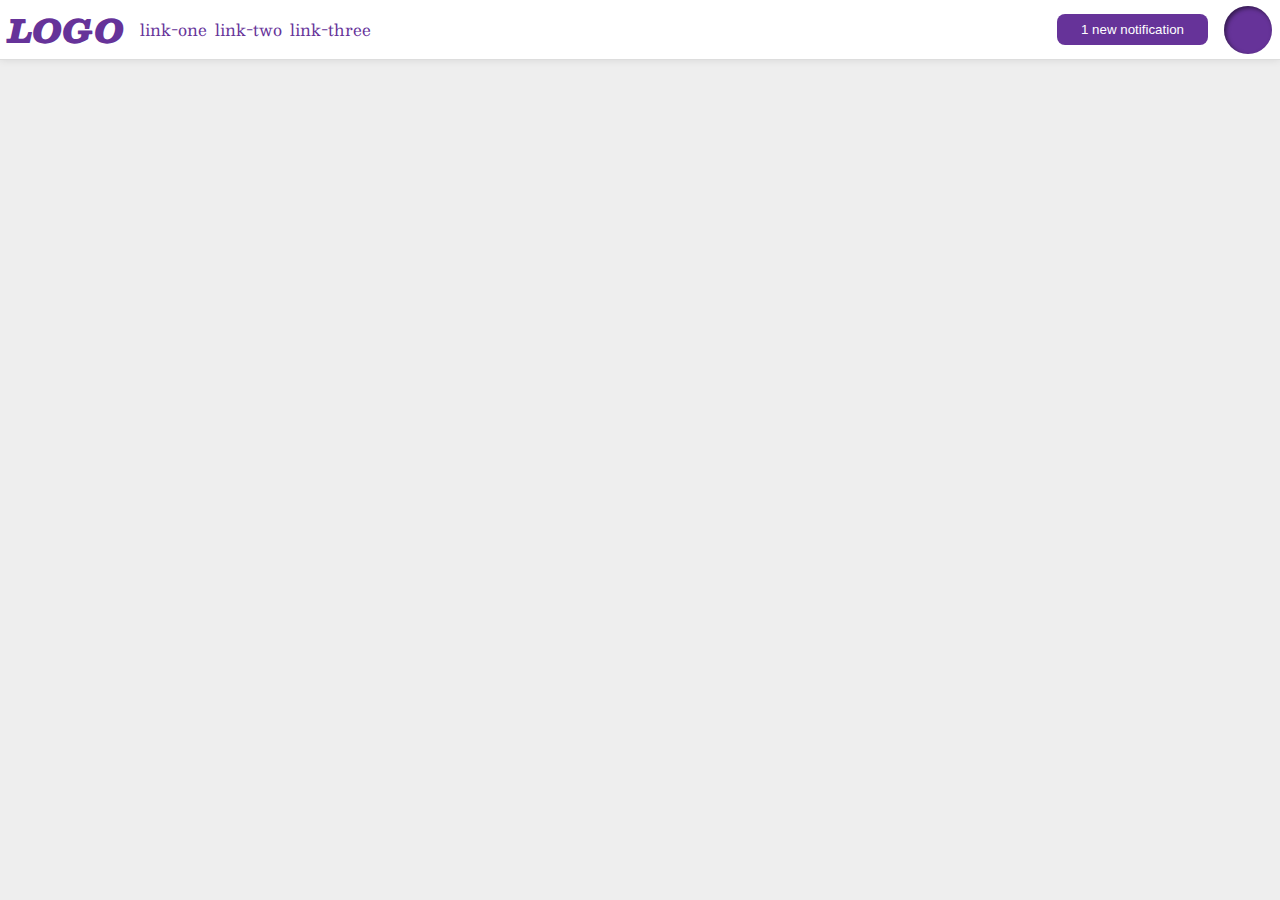
<file: flex/03-flex-header-2/index.html>
<!DOCTYPE html>
<html lang="en">
<head>
  <meta charset="UTF-8">
  <meta http-equiv="X-UA-Compatible" content="IE=edge">
  <meta name="viewport" content="width=device-width, initial-scale=1.0">
  <title>Flex Header 2</title>
  <link rel="stylesheet" href="style.css">
</head>
<body>
  <div class="header">
    <div class="left">
      <div class="logo">
        LOGO
      </div>
      <ul class="links">
        <li><a href="google.com">link-one</a></li>
        <li><a href="google.com">link-two</a></li>
        <li><a href="google.com">link-three</a></li>
      </ul>
    </div>
    <div class="right">
      <button class="notifications">
        1 new notification
      </button>
      <div class="profile-image"></div>
    </div>
  </div>
</body>
</html>
</file>
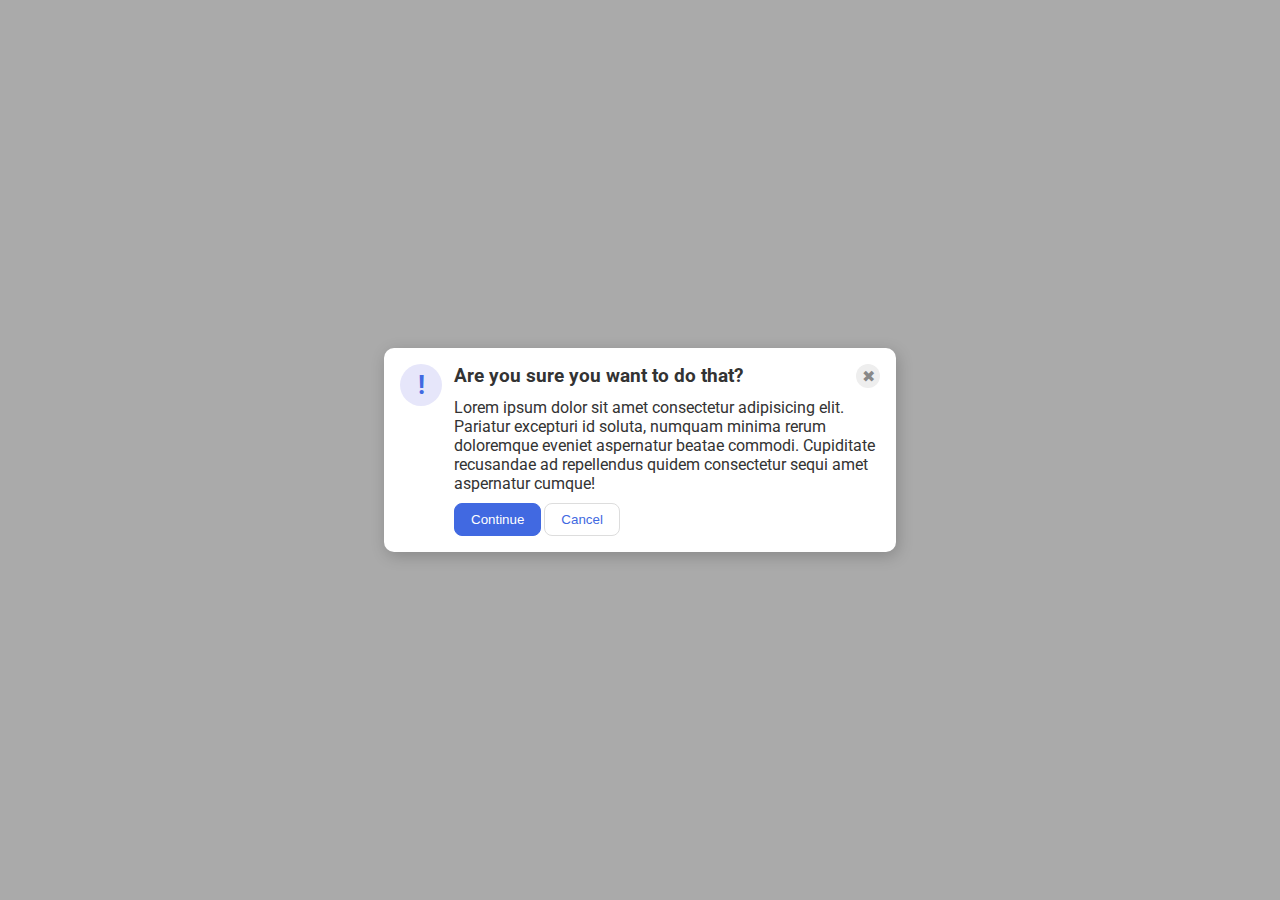
<file: flex/05-flex-modal/index.html>
<!DOCTYPE html>
<html lang="en">
<head>
  <meta charset="UTF-8">
  <meta http-equiv="X-UA-Compatible" content="IE=edge">
  <meta name="viewport" content="width=device-width, initial-scale=1.0">
  <link rel="stylesheet" href="style.css">
  <title>Modal</title>
</head>
<body>
  <div class="modal">
    <div class="icon">!</div>
    <div class="buttons-and-text">
      <div class="top">
        <div class="header">Are you sure you want to do that?</div>
        <div class="close-button">✖</div>
      </div>
      <div class="text">Lorem ipsum dolor sit amet consectetur adipisicing elit. Pariatur excepturi id soluta, numquam minima rerum doloremque eveniet aspernatur beatae commodi. Cupiditate recusandae ad repellendus quidem consectetur sequi amet aspernatur cumque!</div>
      <div class="buttons">
        <button class="continue">Continue</button>
        <button class="cancel">Cancel</button>
      </div>  
    </div>
  </div>
</body>
</html>
</file>
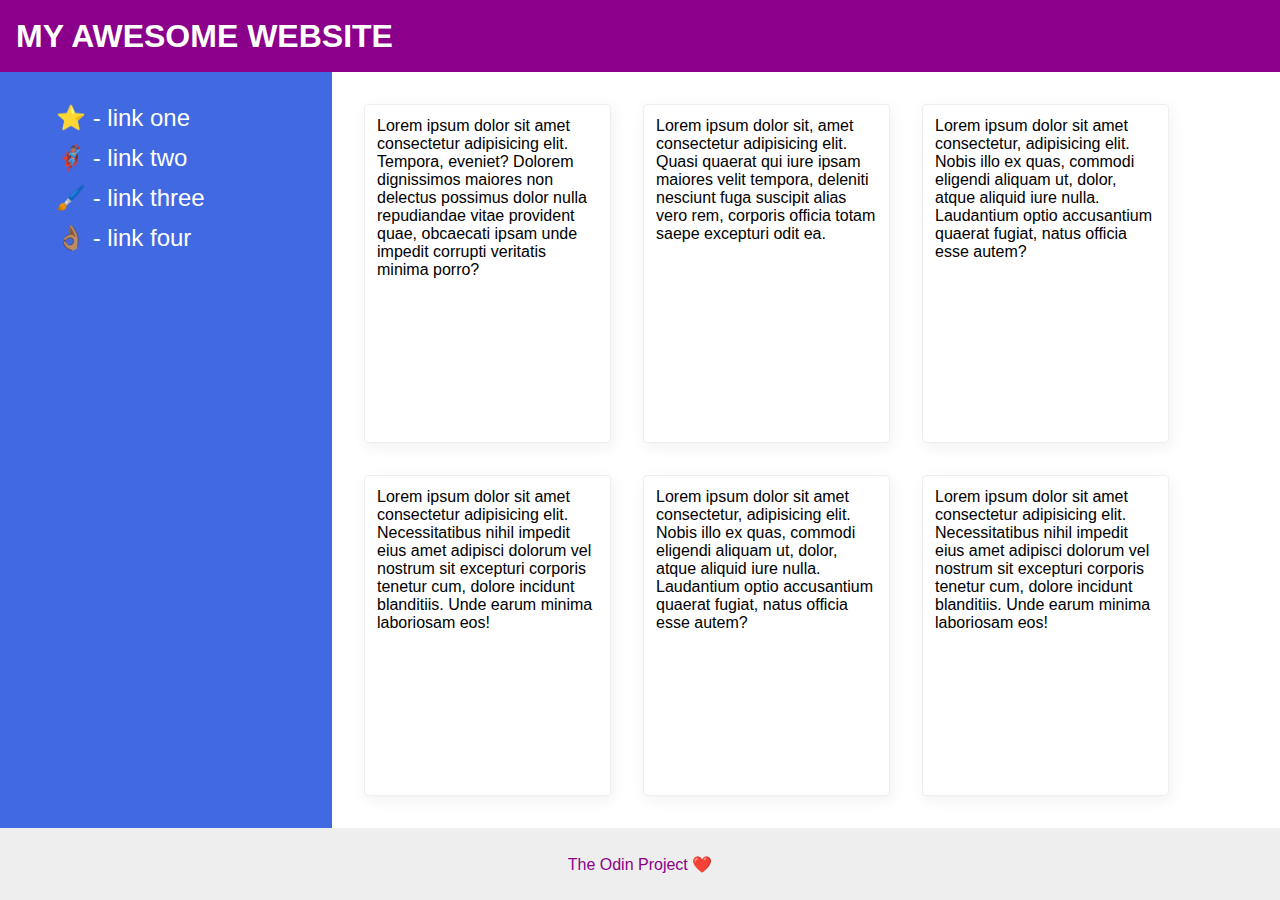
<file: flex/07-flex-layout-2/index.html>
<!DOCTYPE html>
<html lang="en">
<head>
  <meta charset="UTF-8">
  <meta http-equiv="X-UA-Compatible" content="IE=edge">
  <meta name="viewport" content="width=device-width, initial-scale=1.0">
  <title>The Holy Grail</title>
  <link rel="stylesheet" href="style.css">
</head>
<body>
  <div class="header">
    MY AWESOME WEBSITE
  </div>
  <div class="content-main">
    <div class="sidebar">
      <ul>
        <li><a href="google.com">⭐ - link one</a></li>
        <li><a href="google.com">🦸🏽‍♂️ - link two</a></li>
        <li><a href="google.com">🖌️ - link three</a></li>
        <li><a href="google.com">👌🏽 - link four</a></li>
      </ul>
    </div>
    <div class="content-cards">
      <div class="card">Lorem ipsum dolor sit amet consectetur adipisicing elit. Tempora, eveniet? Dolorem dignissimos maiores non delectus possimus dolor nulla repudiandae vitae provident quae, obcaecati ipsam unde impedit corrupti veritatis minima porro?</div>
      <div class="card">Lorem ipsum dolor sit, amet consectetur adipisicing elit. Quasi quaerat qui iure ipsam maiores velit tempora, deleniti nesciunt fuga suscipit alias vero rem, corporis officia totam saepe excepturi odit ea.</div>
      <div class="card">Lorem ipsum dolor sit amet consectetur, adipisicing elit. Nobis illo ex quas, commodi eligendi aliquam ut, dolor, atque aliquid iure nulla. Laudantium optio accusantium quaerat fugiat, natus officia esse autem?</div>
      <div class="card">Lorem ipsum dolor sit amet consectetur adipisicing elit. Necessitatibus nihil impedit eius amet adipisci dolorum vel nostrum sit excepturi corporis tenetur cum, dolore incidunt blanditiis. Unde earum minima laboriosam eos!</div>
      <div class="card">Lorem ipsum dolor sit amet consectetur, adipisicing elit. Nobis illo ex quas, commodi eligendi aliquam ut, dolor, atque aliquid iure nulla. Laudantium optio accusantium quaerat fugiat, natus officia esse autem?</div>
      <div class="card">Lorem ipsum dolor sit amet consectetur adipisicing elit. Necessitatibus nihil impedit eius amet adipisci dolorum vel nostrum sit excepturi corporis tenetur cum, dolore incidunt blanditiis. Unde earum minima laboriosam eos!</div>
    </div> 
  </div>  
  <div class="footer">
    The Odin Project ❤️
  </div>
</body>
</html>
</file>
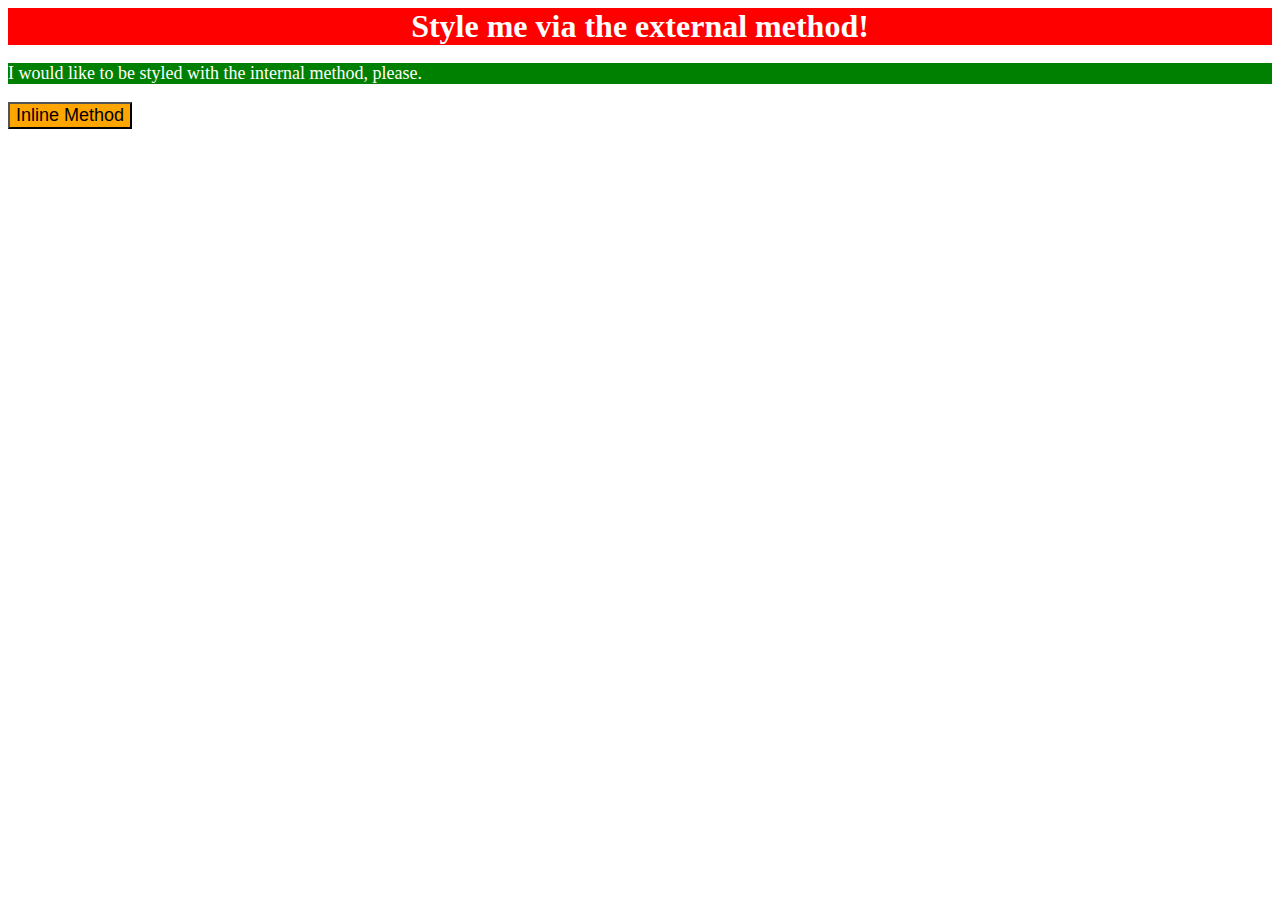
<file: foundations/01-css-methods/index.html>
<!DOCTYPE html>
<html lang="en">
<head>
  <meta charset="UTF-8">
  <meta http-equiv="X-UA-Compatible" content="IE=edge">
  <meta name="viewport" content="width=device-width, initial-scale=1.0">
  <link rel="stylesheet" href="styles.css">
  <title>Methods for Adding CSS</title>
  <style>
    p {
      color: white;
      background-color: green;
      font-size: 18px;
    }
  </style>
</head>
<body>
  <div>Style me via the external method!</div>
  <p>I would like to be styled with the internal method, please.</p>
  <button style="background-color: orange; font-size: 18px;">Inline Method</button>
</body>
</html>
</file>
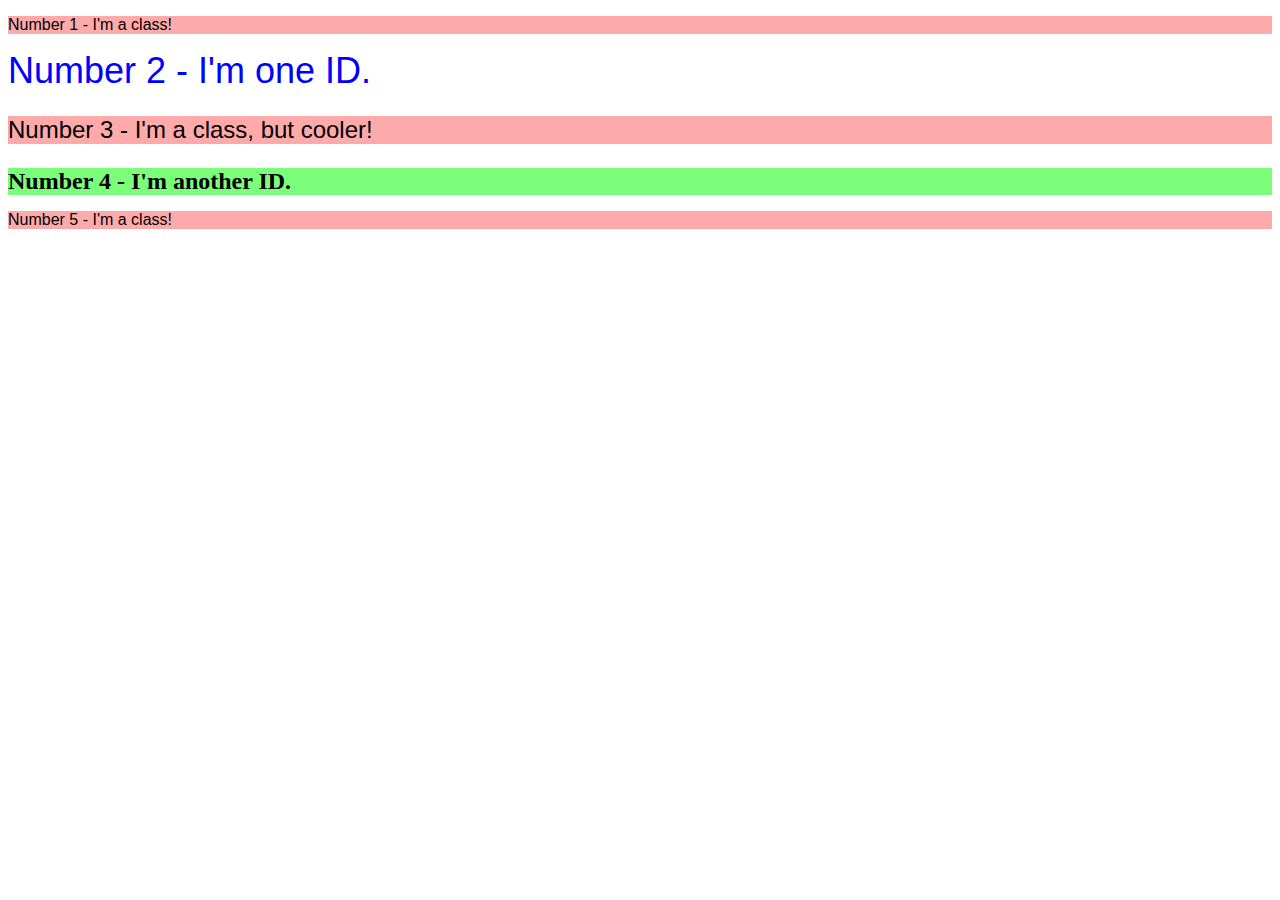
<file: foundations/02-class-id-selectors/index.html>
<!DOCTYPE html>
<html lang="en">
<head>
  <meta charset="UTF-8">
  <meta http-equiv="X-UA-Compatible" content="IE=edge">
  <meta name="viewport" content="width=device-width, initial-scale=1.0">
  <title>Class and ID Selectors</title>
  <link rel="stylesheet" href="style.css">
</head>
<body>
  <p class="odd">Number 1 - I'm a class!</p>
  <div id="big-blue">Number 2 - I'm one ID.</div>
  <p class="odd big">Number 3 - I'm a class, but cooler!</p>
  <div id="green-back">Number 4 - I'm another ID.</div>
  <p class="odd">Number 5 - I'm a class!</p>
</body>
</html>
</file>
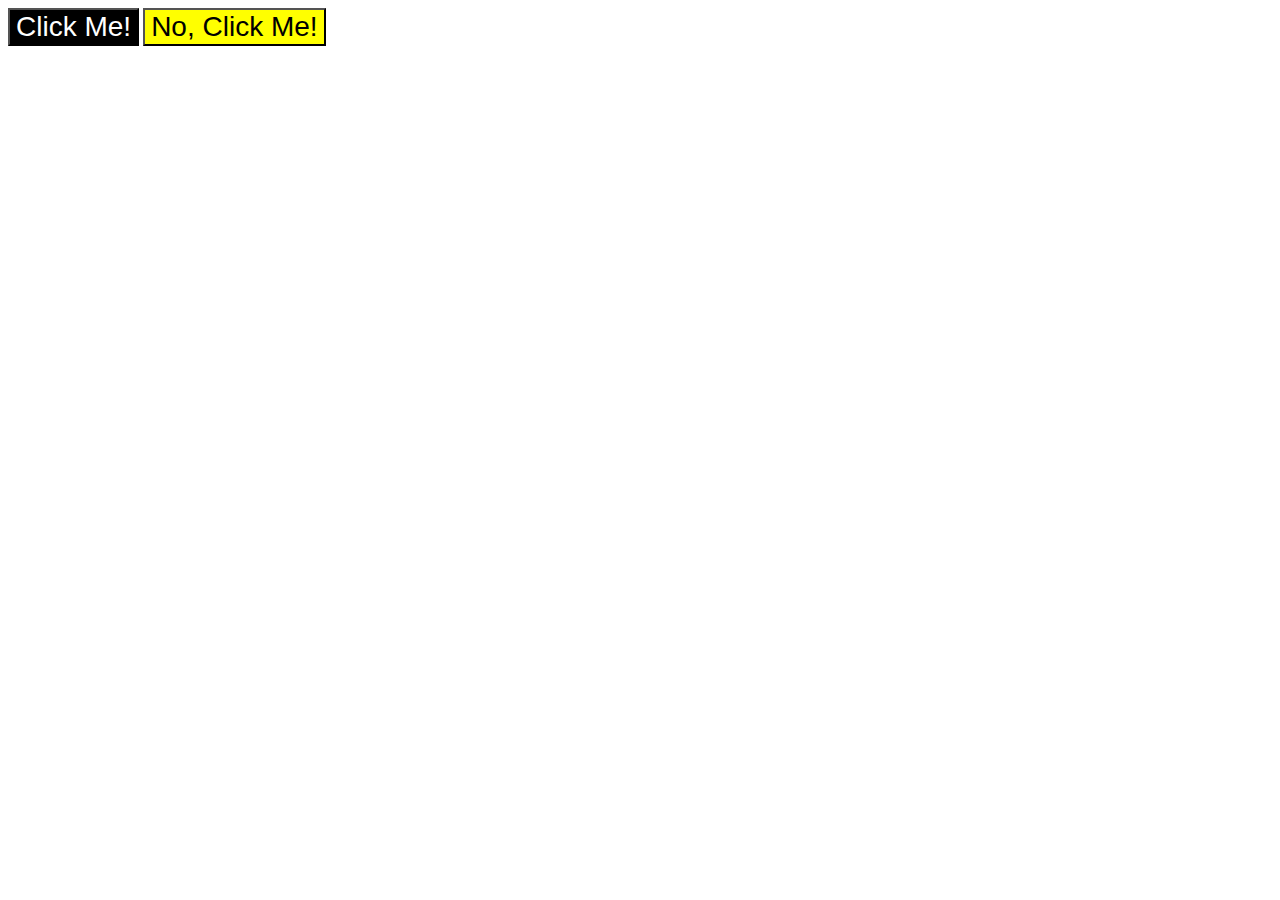
<file: foundations/03-grouping-selectors/index.html>
<!DOCTYPE html>
<html lang="en">
<head>
  <meta charset="UTF-8">
  <meta http-equiv="X-UA-Compatible" content="IE=edge">
  <meta name="viewport" content="width=device-width, initial-scale=1.0">
  <title>Grouping Selectors</title>
  <link rel="stylesheet" href="style.css">
</head>
<body>
  <button class="black">Click Me!</button>
  <button class="yellow">No, Click Me!</button>
</body>
</html>
</file>
<file: flex/03-flex-header-2/style.css>
/* this is some magical font-importing.  
you'll learn about it later. */
@import url('https://fonts.googleapis.com/css2?family=Besley:ital,wght@0,400;1,900&display=swap');

body {
  margin: 0;
  background: #eee;
  font-family: Besley, serif;
}

.header {
  background: white;
  border-bottom: 1px solid #ddd;
  box-shadow: 0 0 8px rgba(0,0,0,.1);
}

.profile-image {
  background: rebeccapurple;
  box-shadow: inset 2px 2px 4px rgba(0,0,0,.5);
  border-radius: 50%;
  width: 48px;
  height:  48px;
}

.logo {
  color: rebeccapurple;
  font-size: 32px;
  font-weight: 900;
  font-style: italic;
}

button {
  border: none;
  border-radius: 8px;
  background: rebeccapurple;
  color: white;
  padding: 8px 24px;
}

a {
  /* this removes the line under our links */
  text-decoration: none;
  color: rebeccapurple;
}

ul {
  list-style-type: none;
  padding: 0;
}

.header {
  display: flex;
  justify-content: space-between;
  align-items: center;
  gap: 8px;
}

.left {
  display: flex;
  justify-content: flex-start;
  align-items: center;
  gap: 16px;
  padding-left: 8px;
}

.links {
  display: flex;
  justify-content: space-between;
  gap: 8px;
}

.right {
  display: flex;
  justify-content: flex-end;
  align-items: center;
  gap: 16px;
  padding-right: 8px;
}
</file>
<file: flex/05-flex-modal/style.css>
@import url('https://fonts.googleapis.com/css2?family=Roboto:wght@400;700&display=swap');

html, body {
  height: 100%;
}

body {
  font-family: Roboto, sans-serif;
  margin: 0;
  background: #aaa;
  color: #333;
  /* I'll give you this one for free lol */
  display: flex;
  align-items: center;
  justify-content: center;
}

.modal {
  background: white;
  width: 480px;
  border-radius: 10px;
  box-shadow: 2px 4px 16px rgba(0,0,0,.2);
}

.icon {
  color: royalblue;
  font-size: 26px;
  font-weight: 700;
  background: lavender;
  width: 42px;
  height: 42px;
  border-radius: 50%;
  display: flex;
  align-items: center;
  justify-content: center;
}

.close-button {
  background: #eee;
  border-radius: 50%;
  color: #888;
  font-weight: 400;
  font-size: 16px;
  height: 24px;
  width: 24px;
  display: flex;
  align-items: center;
  justify-content: center;
}

button {
  padding: 8px 16px;
  border-radius: 8px;
}

button.continue {
  background: royalblue;
  border: 1px solid royalblue;
  color: white;
}

button.cancel {
  background: white;
  border: 1px solid #ddd;
  color: royalblue;
}

.header {
  font-size: larger;
  font-weight: bold;
}

.modal {
  display: flex;
  gap: 12px;
  padding: 16px;
}


.buttons-and-text {
  display: flex;
  flex-direction: column;
  gap: 10px;
}

.top {
  display: flex;
  justify-content: space-between;
}

.buttons {
  display: flex;
  gap: 3px;
  /* margin-left: -2px; */
}

.icon {
  display: flex;
  flex-direction: column;
  flex-shrink: 0;
}
</file>
<file: flex/07-flex-layout-2/style.css>
body {
  font-family: -apple-system, BlinkMacSystemFont, 'Segoe UI', Roboto, Oxygen, Ubuntu, Cantarell, 'Open Sans', 'Helvetica Neue', sans-serif;
  margin: 0;
  min-height: 100vh;
}

.header {
  height: 72px;
  background: darkmagenta;
  color: white;
  font-size: 32px;
  font-weight: 900;
  display: flex;
  align-items: center;
  padding-left: 16px;
}

.footer {
  height: 72px;
  background: #eee;
  color: darkmagenta;
  display: flex;
  justify-content: center;
  align-items: center;
}

.sidebar {
  width: 300px;
  background: royalblue;
}

.card {
  border: 1px solid #eee;
  box-shadow: 2px 4px 16px rgba(0,0,0,.06);
  border-radius: 4px;
}

body {
  display: flex;
  flex-direction: column;
}

.sidebar {
  flex-shrink: 0;
  display: flex;
  flex-direction: column;
  width: 300px;
  padding: 16px;
  gap: 12px;
}

ul {
  list-style-type: none;
}

li {
  margin-bottom: 12px;
}

a {
  text-decoration: none;
  color: white;
  font-size: 24px;
}

.content-cards {
  display: flex;
  flex-wrap: wrap;
  gap: 32px;
  padding: 32px;
}

.content-main{
  flex: 1;
  display: flex;
}

.card {
  flex: 0 1 25%;
  padding: 12px;
  min-width: 200px;
}
</file>
<file: foundations/01-css-methods/styles.css>
div {
    color: white;
    background-color: red;
    font-size: 32px;
    text-align: center;
    font-weight: bold;
}
</file>
<file: foundations/02-class-id-selectors/style.css>
.odd {
    background-color: rgb(255, 170, 170) ;
    font-family: Verdana, sans-serif;
}

.big {
    font-size: 24px;
}

#big-blue {
    color:rgb(0, 0, 255);
    font-size: 36px;
    font-family: Verdana, sans-serif;
}

#green-back {
    background-color: rgb(123, 255, 123);
    font-size: 24px;
    font-weight: bold;
}
</file>
<file: foundations/03-grouping-selectors/style.css>
.black,
.yellow {
    font-family: Helvetica, "Times New Roman", sans-serif;
    font-size: 28px;
}

.black {
    background-color: rgb(0, 0, 0);
    color: rgb(255, 255, 255);
}

.yellow {
    background-color: rgb(255, 255, 0);
}
</file>
